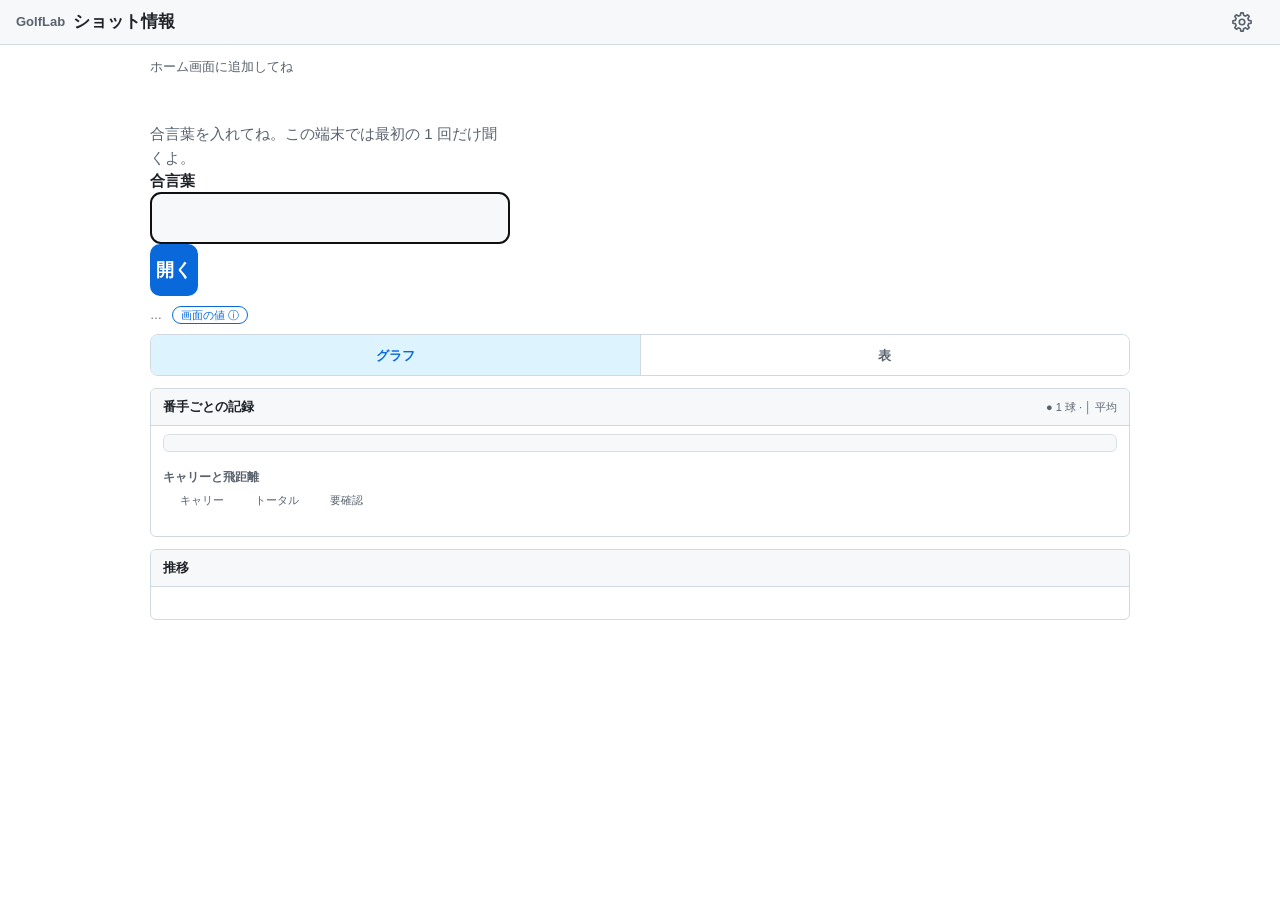
<file: index.html>
<!doctype html>
<html lang="ja">
<head>
<meta charset="utf-8">
<meta name="viewport" content="width=device-width, initial-scale=1">
<meta name="theme-color" media="(prefers-color-scheme: light)" content="#f6f8fa">
<meta name="theme-color" media="(prefers-color-scheme: dark)" content="#151b23">
<meta http-equiv="Content-Security-Policy"
      content="default-src 'self'; connect-src 'self'; script-src 'self'; style-src 'self' 'unsafe-inline'; img-src 'self' data:; object-src 'none'; base-uri 'none'; form-action 'none'; require-trusted-types-for 'script'">
<title>GolfLab</title>
<style>
  :root {
    --fg: #1f2328; --fg-muted: #59636e; --canvas: #ffffff; --canvas-subtle: #f6f8fa;
    --border: #d1d9e0; --border-muted: #d8dee4; --accent: #0969da; --accent-soft: #ddf4ff;
    --success: #1a7f37; --attention: #9a6700; --attention-em: #bf8700; --danger: #d1242f; --track: #e6eaef;
    --grid: #eaeef2; --total: #8c959f; --pga: #1a7f37; --lpga: #bf3989; --after: #8250df;
  }
  @media (prefers-color-scheme: dark) {
    :root {
      --fg: #f0f6fc; --fg-muted: #9198a1; --canvas: #0d1117; --canvas-subtle: #151b23;
      --border: #3d444d; --border-muted: #2a313c; --accent: #4493f8; --accent-soft: #0c2d6b;
      --success: #3fb950; --attention: #d29922; --attention-em: #9e6a03; --danger: #f85149; --track: #262c36;
      --grid: #21262d; --total: #6e7681; --pga: #3fb950; --lpga: #db61a2; --after: #ab7df8;
    }
  }
  * { box-sizing: border-box; }
  body { margin: 0; background: var(--canvas); color: var(--fg);
         font: 13px/1.5 -apple-system, BlinkMacSystemFont, "Segoe UI", "Noto Sans", "Meiryo", Helvetica, Arial, sans-serif; }
  .muted { color: var(--fg-muted); font-size: 12px; }
  .Label { display: inline-block; padding: 0 7px; font-size: 11px; font-weight: 500; line-height: 18px;
           border: 1px solid var(--border); border-radius: 2em; color: var(--fg-muted); white-space: nowrap; }
  main { padding: 12px 16px; max-width: 1012px; margin: 0 auto; }
  .note { margin: 0 0 12px; padding: 8px 12px; border: 1px solid var(--border); border-radius: 6px;
          background: var(--accent-soft); font-size: 12px; }
  .Box { background: var(--canvas); border: 1px solid var(--border); border-radius: 6px; overflow: hidden; margin-bottom: 12px; }
  .Box-header { background: var(--canvas-subtle); border-bottom: 1px solid var(--border); padding: 8px 12px;
                display: flex; align-items: baseline; gap: 8px; flex-wrap: wrap; }
  .Box-title { font-size: 13px; font-weight: 600; margin: 0; }
  .Box-header .muted { margin-left: auto; font-size: 11px; }
  .Box-link { font-size: 12px; color: var(--accent); text-decoration: none; white-space: nowrap; }
  .Box-link:hover { text-decoration: underline; }
  .Box-body { padding: 8px 12px 12px; }
  svg { display: block; width: 100%; height: auto; overflow: visible; }
  svg text { fill: var(--fg); font-size: 11px; }
  svg .axis text, svg text.dim { fill: var(--fg-muted); font-size: 10px; }
  svg .grid line { stroke: var(--grid); }
  svg .row-bg { fill: var(--canvas-subtle); }
  .legend { display: flex; gap: 14px; flex-wrap: wrap; font-size: 11px; color: var(--fg-muted); margin-top: 6px; }
  .legend i { display: inline-block; width: 9px; height: 9px; border-radius: 50%; margin-right: 4px; vertical-align: -1px; }
  .gaps { width: 100%; border-collapse: collapse; font-size: 12px; }
  .gaps td { padding: 5px 4px; border-top: 1px solid var(--border-muted); }
  .gaps tr:first-child td { border-top: none; }
  .gaps .bar { width: 45%; }
  .gaps .bar span { display: block; height: 8px; border-radius: 4px; background: var(--accent); }
  .gaps .wide span { background: var(--attention-em); }
  .gaps .tight span { background: var(--danger); }
  .gaps .val { text-align: right; white-space: nowrap; font-weight: 600; }
  .small-multiples { display: grid; gap: 16px; grid-template-columns: 1fr; }
  .small-multiples h3 { margin: 0 0 4px; font-size: 12px; color: var(--fg-muted); font-weight: 600; }
  table.specs { width: 100%; border-collapse: collapse; font-size: 12px; }
  table.specs th, table.specs td { text-align: left; padding: 5px 6px; border-top: 1px solid var(--border-muted); white-space: nowrap; }
  table.specs th { color: var(--fg-muted); font-weight: 600; border-top: none; }
  table.specs td.num, table.specs th.num { text-align: right; }
  table.specs td.two-line span { display: block; line-height: 1.35; }
  table.specs td.two-line .sub { color: var(--fg-muted); font-size: 11px; }
  table.specs th .kind { margin-left: 4px; padding: 0 4px; border: 1px solid var(--border); border-radius: 3px;
                         font-size: 10px; font-weight: 500; color: var(--fg-muted); }
  .scroll { overflow-x: auto; }
  table.specs td.check-cell { width: 1%; text-align: center; }
  table.specs td.check-cell input { margin: 0; accent-color: var(--accent); }
  table.specs tr.cand td { color: var(--fg-muted); background: var(--canvas-subtle); }
  .controls { display: grid; gap: 6px; padding: 8px 10px; border: 1px solid var(--border-muted); border-radius: 6px; background: var(--canvas-subtle); }
  .control-row { display: flex; flex-wrap: wrap; align-items: center; gap: 6px 12px; font-size: 12px; }
  .control-title { width: 44px; color: var(--fg-muted); font-weight: 600; }
  .check { display: inline-flex; align-items: center; gap: 4px; cursor: pointer; white-space: nowrap; }
  .check input { margin: 0; accent-color: var(--accent); }
  .seg { display: flex; flex-wrap: wrap; gap: 4px; margin-bottom: 8px; }
  .seg button { font: inherit; font-size: 12px; padding: 1px 12px; border: 1px solid var(--border); border-radius: 2em;
                background: var(--canvas); color: var(--fg); cursor: pointer; }
  .seg button[aria-pressed="true"] { background: var(--accent); border-color: var(--accent); color: #ffffff; }
  .swatch { display: inline-block; width: 14px; height: 3px; border-radius: 2px; margin-right: 6px; vertical-align: 3px; }
  #traj-note { margin: 0 0 6px; line-height: 1.6; }
  #traj-excluded { margin: 8px 0 0; font-size: 12px; line-height: 1.6; }
  .empty { padding: 16px 12px; color: var(--fg-muted); font-size: 12px; }
  .Box-header .sim-check { margin-left: 0; }
  .sim-row { display: flex; flex-wrap: wrap; align-items: center; gap: 4px 12px; margin: 0 0 8px; font-size: 12px; }
  details.sim-change { margin: 0 0 8px; border: 1px solid var(--border-muted); border-radius: 6px; background: var(--canvas-subtle); }
  details.sim-change > summary { cursor: pointer; padding: 6px 10px; font-size: 12px; font-weight: 600; color: var(--accent); }
  details.sim-change[open] > summary { border-bottom: 1px solid var(--border-muted); }
  .sim-panel { display: grid; gap: 8px; padding: 8px 10px 10px; }
  .sim-line { display: flex; flex-wrap: wrap; align-items: center; gap: 6px 14px; font-size: 12px; }
  .sim-line .seg-title, .seg .seg-title { align-self: center; min-width: 44px; font-size: 12px; font-weight: 600; color: var(--fg-muted); }
  .check input:disabled ~ span { color: var(--fg-muted); opacity: 0.7; }
  .check:has(input[type="radio"]:disabled) { cursor: not-allowed; }
  .check input.sim-x { width: 56px; font: inherit; font-size: 13px; padding: 1px 4px; text-align: right;
                       border: 1px solid var(--border); border-radius: 6px; background: var(--canvas); color: var(--fg); }
  .sim-why { margin: -4px 0 0; font-size: 11px; color: var(--fg-muted); }
  .sim-why:empty { display: none; }
  .sim-inputs { display: flex; flex-wrap: wrap; align-items: center; gap: 8px 18px; font-size: 12px; }
  [hidden] { display: none !important; }
  a.cells-link { color: var(--accent); border-color: var(--accent); text-decoration: none; }
  a.cells-link.warn { color: var(--attention); border-color: var(--attention-em); }
  .sim-field { display: inline-flex; align-items: center; gap: 6px; white-space: nowrap; }
  .sim-field input { font: inherit; font-size: 14px; width: 84px; padding: 2px 6px; text-align: right;
                     border: 1px solid var(--border); border-radius: 6px; background: var(--canvas); color: var(--fg); }
  .sim-field input.sim-text { width: 64px; text-align: left; }
  .sim-labels { display: flex; flex-wrap: wrap; gap: 6px 8px; font-size: 12px; }
  .sim-labels:empty { display: none; }
  .sim-tag { padding: 2px 8px; border: 1px solid var(--border); border-radius: 6px; background: var(--canvas); line-height: 1.5; }
  .sim-tag strong { font-weight: 600; }
  .sim-tag a { color: var(--accent); }
  .sim-mode-note { margin: 4px 0 0; font-size: 12px; }
  .sim-summary { margin: 10px 0 0; font-size: 12px; }
  .sim-stats { display: grid; grid-template-columns: repeat(auto-fill, minmax(210px, 1fr)); gap: 8px; margin: 8px 0 12px; }
  .sim-stat { padding: 6px 10px; border: 1px solid var(--border-muted); border-radius: 6px; background: var(--canvas-subtle); }
  .sim-stat .k { font-size: 11px; font-weight: 600; color: var(--fg-muted); }
  .sim-stat .v { font-size: 22px; font-weight: 600; line-height: 1.3; font-variant-numeric: tabular-nums; }
  .sim-stat .s { font-size: 11px; line-height: 1.45; color: var(--fg-muted); }
  .sim-stop { padding: 10px 12px; border: 1px solid var(--danger); border-radius: 6px; color: var(--danger); font-size: 13px; font-weight: 600; }
  .sim-fig h3 { margin: 10px 0 4px; font-size: 12px; color: var(--fg-muted); font-weight: 600; }
  details.sim-fold { margin: 10px 0 0; }
  details.sim-fold > summary { cursor: pointer; font-size: 12px; font-weight: 600; color: var(--fg-muted); }
  table.specs.sim-table { width: auto; min-width: 360px; margin-top: 8px; }
  table.specs td.sim-reason { white-space: normal; color: var(--fg-muted); font-size: 11px; border-top: none; padding-top: 0; }
  .sim-excluded { margin: 6px 0 0; padding-left: 18px; font-size: 12px; line-height: 1.6; }
  .sim-section { margin: 14px 0 4px; font-size: 13px; font-weight: 600; }
  .sim-notes { margin: 10px 0 0; padding-left: 18px; line-height: 1.6; }
  .sim-notes li:empty { display: none; }
  button.info { font: inherit; font-size: 11px; line-height: 16px; min-width: 18px; height: 18px; padding: 0 4px; cursor: pointer;
                border: 1px solid var(--accent); border-radius: 2em; background: transparent; color: var(--accent); white-space: nowrap; }
  button.info:hover, button.info[aria-expanded="true"] { background: var(--accent); color: #ffffff; }
  button.info.tag { padding: 0 8px; }
  button.info.tag.warn { border-color: var(--attention-em); color: var(--attention); }
  button.info.tag.warn:hover, button.info.tag.warn[aria-expanded="true"] { background: var(--attention-em); color: #ffffff; }
  .info-body { margin: 0 0 10px; padding: 8px 12px; border: 1px solid var(--border); border-left: 3px solid var(--accent); border-radius: 6px;
               background: var(--canvas-subtle); font-size: 12px; line-height: 1.6; color: var(--fg-muted); }
  .info-body p { margin: 0 0 6px; } .info-body p:last-child { margin-bottom: 0; }
  .info-body .legend { display: block; margin: 0; } .info-body .legend span { display: block; }
  .info-body .sim-notes { margin: 6px 0 0; }
  .key { display: inline-flex; align-items: center; gap: 4px; cursor: help; }
  .key-sep { color: var(--border); }
  i.ln, .legend i.ln { display: inline-block; width: 16px; height: 0; border-radius: 0; border-top: 3px solid; vertical-align: 3px; margin-right: 0; }
  i.ln.thin, .legend i.ln.thin { border-top-width: 1px; }
  i.ln.dash, .legend i.ln.dash { border-top-style: dashed; border-top-width: 2px; }
  .legend b { font-weight: 600; color: var(--fg); }
  .Box-header > .info { align-self: center; }
  #traj-excluded { margin-top: 8px; }
  #traj-excluded .info-body { margin-top: 6px; }
  #alarm:empty { display: none; }
  #alarm { margin: 12px 16px; padding: 8px 12px; border-radius: 6px; background: var(--danger); color: #ffffff; font-size: 13px; font-weight: 600; }
  #error:empty { display: none; }
  #error { margin: 12px 16px; padding: 8px 12px; border: 1px solid var(--danger); border-radius: 6px; font-size: 12px; }
</style>
<link rel="stylesheet" href="screen.css">
<meta name="golflab-v" content="1.1">
<link rel="manifest" href="manifest.webmanifest">
<link rel="stylesheet" href="mobile.css">
</head>
<body>
<header class="appbar">
  <span class="appbar-name">GolfLab</span>
  <strong class="appbar-title" id="tab-title">ショット情報</strong>
</header>
<div id="error"></div>
<div id="alarm" role="alert"></div>
<main>
<section class="tab-panel is-active" id="tab-shots" data-tab="shots" aria-label="ショット情報">
  <div class="tab-head">
    <span class="muted" id="counts">…</span>
    <button class="info tag" type="button" data-for="note-full" aria-expanded="false"
            title="数値はすべて X-SWING (室内シミュレーター) の画面の値。屋外で着地点を測った値ではない">画面の値 ⓘ</button>
    <button class="info tag warn" type="button" data-for="note-full" aria-expanded="false" id="flag-tag" hidden>◎ 要確認</button>
    <p class="info-body" id="note-full" hidden>数値はすべて <strong>X-SWING (室内シミュレーター) の画面の値</strong>。屋外で着地点を測った値ではないの。
      <span id="flag-note"></span> 表で外したますは画面の中だけ (集計の表は全部の球)。</p>
  </div>
  <nav class="subseg" aria-label="グラフと表の切り替え">
    <a href="#shots" data-sub="graph" aria-current="true">グラフ</a>
    <a href="#shots/table" data-sub="table" aria-current="false">表<span class="Label warn" id="cells-off" hidden></span></a>
  </nav>
<div class="sub-panel is-active" data-sub="graph">
  <section class="Box">
    <div class="Box-header"><h2 class="Box-title">番手ごとの記録</h2><span class="muted key" title="1 点 = 1 球 · 縦線 = 平均 · 左の列 = 平均値 · 番手を押すと球数">● 1 球 · │ 平均</span></div>
    <div class="Box-body small-multiples">
      <div class="controls" id="controls"></div>
      <div id="carry-wrap">
        <h3>キャリーと飛距離</h3>
        <div id="carry"></div>
        <div class="legend"><span class="key" title="キャリー (X-SWING の画面の値)"><i id="lg-carry"></i>キャリー</span><span class="key" title="飛距離 = トータル (室内の値・ラン込み)"><i id="lg-total"></i>トータル</span><span class="key" title="確認が要る球 (消さずに残す)"><i id="lg-flag"></i>要確認</span><span id="lg-tour" class="key"></span></div>
      </div>
      <div class="small-multiples" id="metrics"></div>
    </div>
  </section>
  <section class="Box">
    <div class="Box-header"><h2 class="Box-title">推移</h2></div>
    <div class="empty" id="trend"></div>
  </section>
</div>
<div class="sub-panel" data-sub="table">
  <section class="Box" id="table-box">
    <div class="Box-header">
      <h2 class="Box-title">ます</h2>
      <button class="info" type="button" data-for="cells-info" aria-expanded="false" title="説明 (押すと開く)">ⓘ</button>
      <button class="btn warn" type="button" id="off-cand" title="橙の縁のますを全部「使わない」にする">候補を全部外す</button>
      <button class="btn" type="button" id="on-all" title="外したますを全部「使う」に戻す">全部戻す</button>
      <span class="muted key" title="橙の縁 = 外れ値の候補 (印のある値・マウスで印の名前) · ✕ = 使わない (値は消さない)"><i class="cand-sw"></i>候補 · ✕ 使わない</span>
    </div>
    <div class="table-counts"><span class="muted" id="table-counts">…</span> <span class="Label warn" id="off-count" hidden></span></div>
    <div class="Box-body">
      <div class="info-body" id="cells-info" hidden>
        <p>ますを押すと「使う / 使わない」が入れ替わる。値は消さない (薄く残す)。</p>
        <p>使わないますは、ショット情報のグラフの平均・球数、シミュレーション、計算モデルの HS の答え合わせで使わない。ほかの項目のますは使う。</p>
        <p>橙の縁 = 外れ値の候補: HS の印 (hs_…) → HS · high_smash_review → ミート率 · low_spin_review → バックスピン。</p>
        <p>このブラウザだけに覚える (記録は変えない)。</p>
        <p>表で外したますは画面の中だけ (集計の表は全部の球)。</p>
      </div>
      <div class="scroll" id="table"></div>
    </div>
  </section>
</div>
</section>
<section class="tab-panel" id="tab-clubs" data-tab="clubs" aria-label="クラブ情報">
  <section class="Box">
    <div class="Box-header"><h2 class="Box-title">クラブの仕様</h2><button class="info" type="button" data-for="specs-info" aria-expanded="false" title="記・測・算の意味と出所 (押すと開く)">ⓘ</button></div>
    <div class="Box-body scroll"><div class="info-body" id="specs-info" hidden><p>出所: クラブの記録 (パパの実測と表の記載値) · 候補は調べた候補のクラブの仕様 (カタログの参考値)</p></div><div id="specs"></div></div>
  </section>
  <section class="Box">
    <div class="Box-header"><h2 class="Box-title">クラブのフロー</h2><button class="info" type="button" data-for="flows-info" aria-expanded="false" title="線の意味 (押すと開く)">ⓘ</button></div>
    <div class="Box-body"><div class="info-body" id="flows-info" hidden>番手の順に線でつなぐ · 点線 = 直線の当てはめ (目安)</div><div class="small-multiples" id="flows"></div></div>
  </section>
</section>
<section class="tab-panel" id="tab-sim" data-tab="sim" aria-label="シミュレーション">
  <section class="Box">
    <div class="Box-header"><h2 class="Box-title">ボールの軌跡とシミュレーション</h2><button class="info" type="button" data-for="traj-info" aria-expanded="false" title="計算の前提と注意 (押すと開く)">ⓘ</button><span class="muted key" title="横から見た絵 · 線 = 計算 (モデル値) · 印 = 測った値">─ 計算 · ◆ 測定</span><span class="muted sim-check key" id="sim-check"></span><a class="Label cells-link" id="cells-link" href="#shots/table" title="データの表 — 使う / 使わないをますで選ぶ">▦ 表</a><a class="Box-link" href="model.html" title="計算モデルの詳細">式 →</a></div>
    <div class="Box-body">
      <div class="info-body" id="traj-info" hidden>
        <p id="traj-note"></p>
        <div class="legend"><span>線 = 計算 (PGA 緑・LPGA ピンク・パパ青は 1 球 1 本・橙の点線は確認が要る球)</span><span>◆ ▲ ○ = 測ったキャリー (TrackMan の平均 / X-SWING の画面)</span><span>横棒 = 測った最高点</span><span>細いまっすぐな線 = 打ち出しの向き (横から見た打出角・軌跡がこの線より上 = 揚力が重力より強い間に上へ曲がった)</span><span>紫 = 変えた後 (計算・点線にしない・確認が要る球だけ今と同じ点線・打ち出しの向きの線も変えた後の打出角から)</span></div>
      <ul class="muted sim-notes" id="sim-notes" hidden>
        <li data-sim="weight">同じように振れたと仮定した計算 (長さ・握る位置・反発は同じ)・実施した変更ではない。</li>
        <li data-sim="weight">スピンは衝突の比で変える・打出角はそのまま (近似)。ヘッドの質量が変わると法線と接線の比が違うので、本当は打出角も少し動く。MacKenzie 2015 のドライバーの実験では、重いヘッドで動的ロフトとスピンが増えた (当たり方の変化は入れていない)。</li>
        <li data-sim="weight">人は計算どおりに反応しない (Haeufle 2012: シャフト +22 g で 12 人中 10 人は差が検出されなかった)。</li>
        <li data-sim="weight">ヘッドに付けた時のボールスピードとスピンの補正は、法線方向・接線方向の衝突の式による近似 (Penner 2001)。シャフト・グリップに付けた時は衝突への寄与を 0 とする簡略化。</li>
        <li data-sim="weight">MOI は部品モデルの推定 I_est (一様なシャフト・ヘッド自身の慣性は無視)。m·B² より大きいのはシャフトとグリップの項を足したため。</li>
        <li data-sim="swap">カタログの参考値から計算した見積もり・買った・替えた記録ではない。候補の仕様はカタログの参考値 (調べた候補のクラブの仕様) で、パパの実測とはずれることがある。全部の欄を手で書き換えられる。</li>
        <li data-sim="swap">土台との条件の近さは、パパの記録 (土台の番手) とロフト・長さがどれだけ近いかの目安で、当てはまりの保証ではない (カタログの値の確かさとは別)。</li>
        <li data-sim="swap">θ・e・p・δ は当てはめの値 (この式に当てはめた値)。本物のスピンロフト・反発係数・入射角ではなく、δ も動的ロフトそのものではない (静的ロフトからの補正角)。転がりのモデルのずれ・ヘッド質量の誤差・計測誤差を吸い込む。</li>
        <li data-sim="swap">候補にも土台の e をそのまま使っている (e の持ち越し)。クラブが変わっても同じかは確かめていない (Penner 2001 も e を衝突速度に依存させている)。逆算には記録の HS がそのまま入る。</li>
        <li data-sim="swap">計算モデルの詳細のツアーの答え合わせ (ツアー平均の 5W から 3W・Driver を予測) では打出角が低く出た。キャリーは独立に検証していない 2D 弾道による参考の差 (計算 − 計算)。</li>
        <li data-sim="swap">バランス点は SW の差から出した、土台のずれを持ち越した推定 (記載と実測の差が候補にも共通する計器のずれかは確かめていない)。</li>
        <li data-sim="swing">振りを変えた線は、当てはめた当たり方のまま、HS だけ変えた仮定の軌跡 (PGA 選手の球になるわけではない・速さで当たり方が変わることは入れていない)。</li>
        <li data-sim="align">「そろえる」は球ごとの HS をその番手のツアー平均 (TrackMan 2023 の外部の平均・パパの記録ではない) にする。HS の式の比を掛けない。使わないます (表で選ぶ) の値は計算に渡さない。</li>
        <li data-sim="hs">HS は 2 つの式で見積もった: HS' / HS = (R + L') / (R + L) × (X / X')^n (腕 + クラブの比較式 × クラブの MOI の補正 (経験)・R = 肩から手首・L = クラブの長さ・重さを足す時は長さが同じなので MOI の補正だけ)。X = グリップ端の MOI (中心) か、肩まわりの MOI (腕 + クラブ・腕の質量と慣性は Lampsa 1975 の仮定)。指数 n はグリップ端の MOI に当てはめた値で、肩まわりに使うのは転用。二重振り子から導いた理論式ではなく、2 つの式が本当の値を挟む保証もない。替える時は 3W もウェッジも、クラブの種類・長さの領域をまたぐ転用。</li>
        <li data-sim="hs" id="sim-arm"></li>
        <li data-sim="band">幅は選んだ HS の式 (グリップ端 / 肩まわりの MOI) と n (0.19〜0.28) の感度 (4U はシャフトの仮定 2 通りも) で、実際の誤差の範囲ではない。e の移植・摩擦・打点・打ち方・弾道モデルの誤差を含まない。</li>
        <li data-sim="align">そろえる時は HS を直接決めるので、HS の式の幅を流用しない (幅なし)。</li>
        <li data-sim="noband">幅が無いのは不確かさがゼロという意味ではない (x% は倍率 1 つ・そろえる時は HS を直接決めるので、HS の式の感度の幅が無いだけ)。</li>
        <li data-sim="changed">計算の一致 (自己点検・変えない時の差 0) は予測の確かさの検証ではない。キャリーの差は「計算 − 計算」だけで、画面のキャリーに差を足した値ではない。</li>
      </ul>
      </div>
      <div class="seg" id="traj-clubs"></div>
      <div class="sim-row">
        <label class="check" title="ツアーの線 (PGA・LPGA の平均) · 「変える」を開くと自動で外す · 閉じると戻す"><input type="checkbox" id="sim-tour" checked><span>ツアーの線</span></label>
      </div>
      <details class="sim-change" id="sim-change">
        <summary title="パパの球ごとに「今」と「変えた後」を重ねる">変える (クラブ・重さ・振り)</summary>
        <div class="sim-panel">
          <div class="sim-stop" id="sim-stop" hidden></div>
          <div class="sim-line" id="sim-change-row"><span class="seg-title">クラブ</span>
            <label class="check"><input type="radio" name="sim-change" value="none" checked><span>そのまま</span></label>
            <label class="check"><input type="radio" name="sim-change" value="weight"><span>重さを足す</span></label>
            <label class="check"><input type="radio" name="sim-change" value="swap"><span>替える</span></label>
          </div>
          <p class="sim-why" id="sim-why-change"></p>
          <div id="sim-weight" hidden>
            <div class="seg" id="sim-mode"></div>
            <div class="sim-inputs">
              <label class="sim-field">重さ <input id="sim-dm" type="number" step="0.5" min="-100" max="100" value="10" inputmode="decimal"> g
                <span class="muted">マイナス = 減らす (−100〜+100)</span></label>
              <label class="sim-field" id="sim-r-wrap">位置 <input id="sim-r" type="number" step="0.5" min="0" value="18" inputmode="decimal"> cm
                <span class="muted" id="sim-r-hint">グリップ端から重さの重心まで</span></label>
            </div>
          </div>
          <div id="sim-swap" hidden>
            <div class="seg" id="sim-cands"></div>
            <div class="sim-inputs" id="sim-spec">
              <label class="sim-field">ロフト <input id="sim-loft" type="number" step="0.5" min="5" max="64" inputmode="decimal"> °</label>
              <label class="sim-field">長さ <input id="sim-length" type="number" step="0.25" min="30" max="48" inputmode="decimal"> in</label>
              <label class="sim-field">総重量 <input id="sim-mass" type="number" step="1" min="250" max="500" inputmode="decimal"> g</label>
              <label class="sim-field">SW <input id="sim-sw" class="sim-text" type="text" maxlength="8" autocomplete="off" spellcheck="false"></label>
              <label class="sim-field">シャフト <input id="sim-shaft" type="number" step="0.5" min="30" max="130" inputmode="decimal"> g</label>
            </div>
            <div class="sim-labels" id="sim-labels"></div>
            <p class="sim-why" id="sim-why-swap"></p>
          </div>
          <div class="sim-line" id="sim-swing-row"><span class="seg-title">振り</span>
            <label class="check"><input type="radio" name="sim-swing" value="none" checked><span>そのまま</span></label>
            <label class="check"><input type="radio" name="sim-swing" value="pct"><input class="sim-x" id="sim-x" type="number" step="1" min="-20" max="30" value="10" inputmode="numeric"><span>% 速く (−20〜+30)</span></label>
            <label class="check"><input type="radio" name="sim-swing" value="pga"><span>PGA 平均にそろえる</span></label>
            <label class="check"><input type="radio" name="sim-swing" value="lpga"><span>LPGA 平均にそろえる</span></label>
          </div>
          <p class="sim-why" id="sim-why-swing"></p>
        </div>
      </details>
      <div id="traj"></div>
      <div class="legend">
        <span class="key" title="線 = 計算 (モデル値)・測った軌跡ではない"><b>計算</b></span>
        <span class="key" title="PGA 平均の打出条件から計算した線 (緑)"><i class="ln" style="border-color:var(--pga)"></i>PGA</span>
        <span class="key" title="LPGA 平均の打出条件から計算した線 (ピンク)"><i class="ln" style="border-color:var(--lpga)"></i>LPGA</span>
        <span class="key" title="パパの球から計算した線 (青・1 球 1 本)"><i class="ln" style="border-color:var(--accent)"></i>パパ</span>
        <span class="key" title="橙の点線 = 確認が要る球 (消さずに残す)"><i class="ln dash" style="border-color:var(--attention-em)"></i>要確認</span>
        <span class="key" id="lg-after" hidden title="紫 = 変えた後 (計算・点線にしない・確認が要る球だけ今と同じ点線・打ち出しの向きの線も変えた後の打出角から)"><span class="swatch" id="lg-after-sw"></span>変えた後</span>
        <span class="key-sep">|</span>
        <span class="key" title="◆ ▲ ○ = 測ったキャリー (TrackMan の平均 / X-SWING の画面)"><b>測定</b> ◆ ▲ ○ キャリー</span>
        <span class="key" title="横棒 = 測った最高点">─ 最高点</span>
        <span class="key-sep">|</span>
        <span class="key" title="細いまっすぐな線 = 打ち出しの向き (横から見た打出角・軌跡がこの線より上 = 揚力が重力より強い間に上へ曲がった)"><i class="ln thin" style="border-color:var(--fg-muted)"></i>打ち出し</span>
      </div>
      <div id="sim-out" aria-live="polite"></div>
      <details class="sim-fold" open><summary title="答え合わせの表 (入力 · 計算 / 測定)">表 (計算 / 測定)</summary><div class="scroll" id="traj-table"></div></details>
      <div class="muted" id="traj-excluded" hidden><button class="info tag warn" type="button" data-for="traj-excluded-list" aria-expanded="false" id="traj-excluded-tag"></button><div class="info-body" id="traj-excluded-list" hidden></div></div>
    </div>
  </section>
</section>
<section class="tab-panel" id="tab-help" data-tab="help" aria-label="使い方">
  <section class="Box">
    <div class="Box-header"><h2 class="Box-title">画面の読み方</h2></div>
    <div class="Box-body help">
      <p><a href="#shots">ショット</a>: パパの球の記録。<strong>グラフ</strong>は番手ごとの点 (1 点 = 1 球) と平均の縦線、<strong>表</strong>は 1 行 1 球の記録で、ますを押すと使う / 使わないが入れ替わる。番手の札を押すと、図に使った球数が出る。</p>
      <p><a href="#clubs">クラブ</a>: クラブの仕様の表と、番手の順に線でつないだフロー図。薄い行は使っていないクラブと調べた候補。</p>
      <p><a href="#sim">シミュレーション</a>: パパの球から計算した軌跡 (線) と測った値 (印) を重ねた図。「変える」でクラブ・重さ・振りを変えると、変えた後の線を紫で重ねる。</p>
      <figure class="help-fig">
        <svg viewBox="0 0 300 80" role="img" aria-label="例の図: 1 点が 1 球・縦線が平均">
          <line x1="40" y1="60" x2="290" y2="60" style="stroke:var(--grid)"/>
          <text x="4" y="44" class="dim">番手</text>
          <circle cx="120" cy="40" r="4" style="fill:var(--accent)"/><circle cx="150" cy="40" r="4" style="fill:var(--accent)"/><circle cx="185" cy="40" r="4" style="fill:var(--attention-em)"/>
          <line x1="152" y1="26" x2="152" y2="54" style="stroke:var(--fg)"/>
          <text x="138" y="20" class="dim">平均 ○○ yd</text>
          <text x="120" y="76" class="dim">○○ 球</text>
        </svg>
        <figcaption class="muted">例の図 (数は字「○○」で、パパの記録の数ではない)</figcaption>
      </figure>
    </div>
  </section>
  <section class="Box">
    <div class="Box-header"><h2 class="Box-title">印の意味</h2></div>
    <div class="Box-body help">
      <p><strong>◎ 要確認</strong>・橙の点と橙の点線: 確認が要る球 (消さずに残す)。</p>
      <p>表の<strong>橙の縁</strong>のます: 外れ値の候補 (印のある値)。<strong>✕</strong> のます: 使わない (値は消さない・このブラウザだけに覚える)。</p>
      <p>クラブの仕様の見出しの<strong>記</strong> = 表の記載値・<strong>測</strong> = パパの測定値・<strong>算</strong> = 計算した値。</p>
    </div>
  </section>
  <section class="Box">
    <div class="Box-header"><h2 class="Box-title">数字の種類と出所</h2></div>
    <div class="Box-body help">
      <p>パパの球の数字は X-SWING (室内シミュレーター) の画面の値で、屋外で着地点を測った値ではない。クラブの数字は、パパの実測・表の記載値・メーカーの仕様表の値 (候補) を見出しの印で分けている。</p>
      <p>線と「変えた後」の数字は計算 (モデル値)。PGA・LPGA は外部の平均 (TrackMan) で、パパの記録ではない。札と ⓘ のマウスの文と開く箱に、数字の種類と出所を書いている。</p>
    </div>
  </section>
  <section class="Box">
    <div class="Box-header"><h2 class="Box-title">iPhone のホーム画面に追加する</h2></div>
    <div class="Box-body help">
      <ol class="help-steps">
        <li>Safari でこの画面を開く。</li>
        <li>下の共有のボタン (四角から上向きの矢印) を押す。</li>
        <li>「ホーム画面に追加」を選び、右上の「追加」を押す。</li>
      </ol>
      <p class="muted">次からはホーム画面のアイコンから開く (全画面で出る)。</p>
    </div>
  </section>
</section>
</main>
<nav class="tabbar" id="tabbar" aria-label="画面のタブ" hidden>
  <a href="#shots" data-tab="shots" aria-current="page"><svg viewBox="0 0 24 24" aria-hidden="true"><path d="M4 4v16h16"/><circle class="fill" cx="9" cy="14" r="1.7"/><circle class="fill" cx="13" cy="9" r="1.7"/><circle class="fill" cx="17" cy="12" r="1.7"/></svg><span>ショット</span></a>
  <a href="#clubs" data-tab="clubs"><svg viewBox="0 0 24 24" aria-hidden="true"><path d="M16 3 10 17"/><path d="M10 17c-.5 1.4-1.8 2.4-3.4 2.7L5 20l.6-1.8c.5-1.3 1.9-2 3.3-1.6z"/><circle cx="18" cy="19" r="1.8"/></svg><span>クラブ</span></a>
  <a href="#sim" data-tab="sim"><svg viewBox="0 0 24 24" aria-hidden="true"><path d="M3 20h18"/><path d="M4 19C7 9 14 6 20 18"/><circle class="fill" cx="4" cy="19" r="1.5"/></svg><span>シミュレーション</span></a>
  <a href="#help" data-tab="help"><svg viewBox="0 0 24 24" aria-hidden="true"><circle cx="12" cy="12" r="9"/><path d="M9.5 9.5a2.5 2.5 0 1 1 3.4 2.3c-.6.3-.9.8-.9 1.4v.8"/><circle class="fill" cx="12" cy="17" r="1"/></svg><span>使い方</span></a>
</nav>
<script src="record_format.js"></script>
<script src="decide.js"></script>
<script src="store.js"></script>
<script src="settings.js"></script>
<script src="passphrase.js"></script>
<script src="gate.js"></script>
<script src="physics.js"></script>
<script src="cells.js"></script>
<script src="tabs.js"></script>
<script src="data.js"></script>
<script src="app.js"></script>
</body>
</html>
</file>
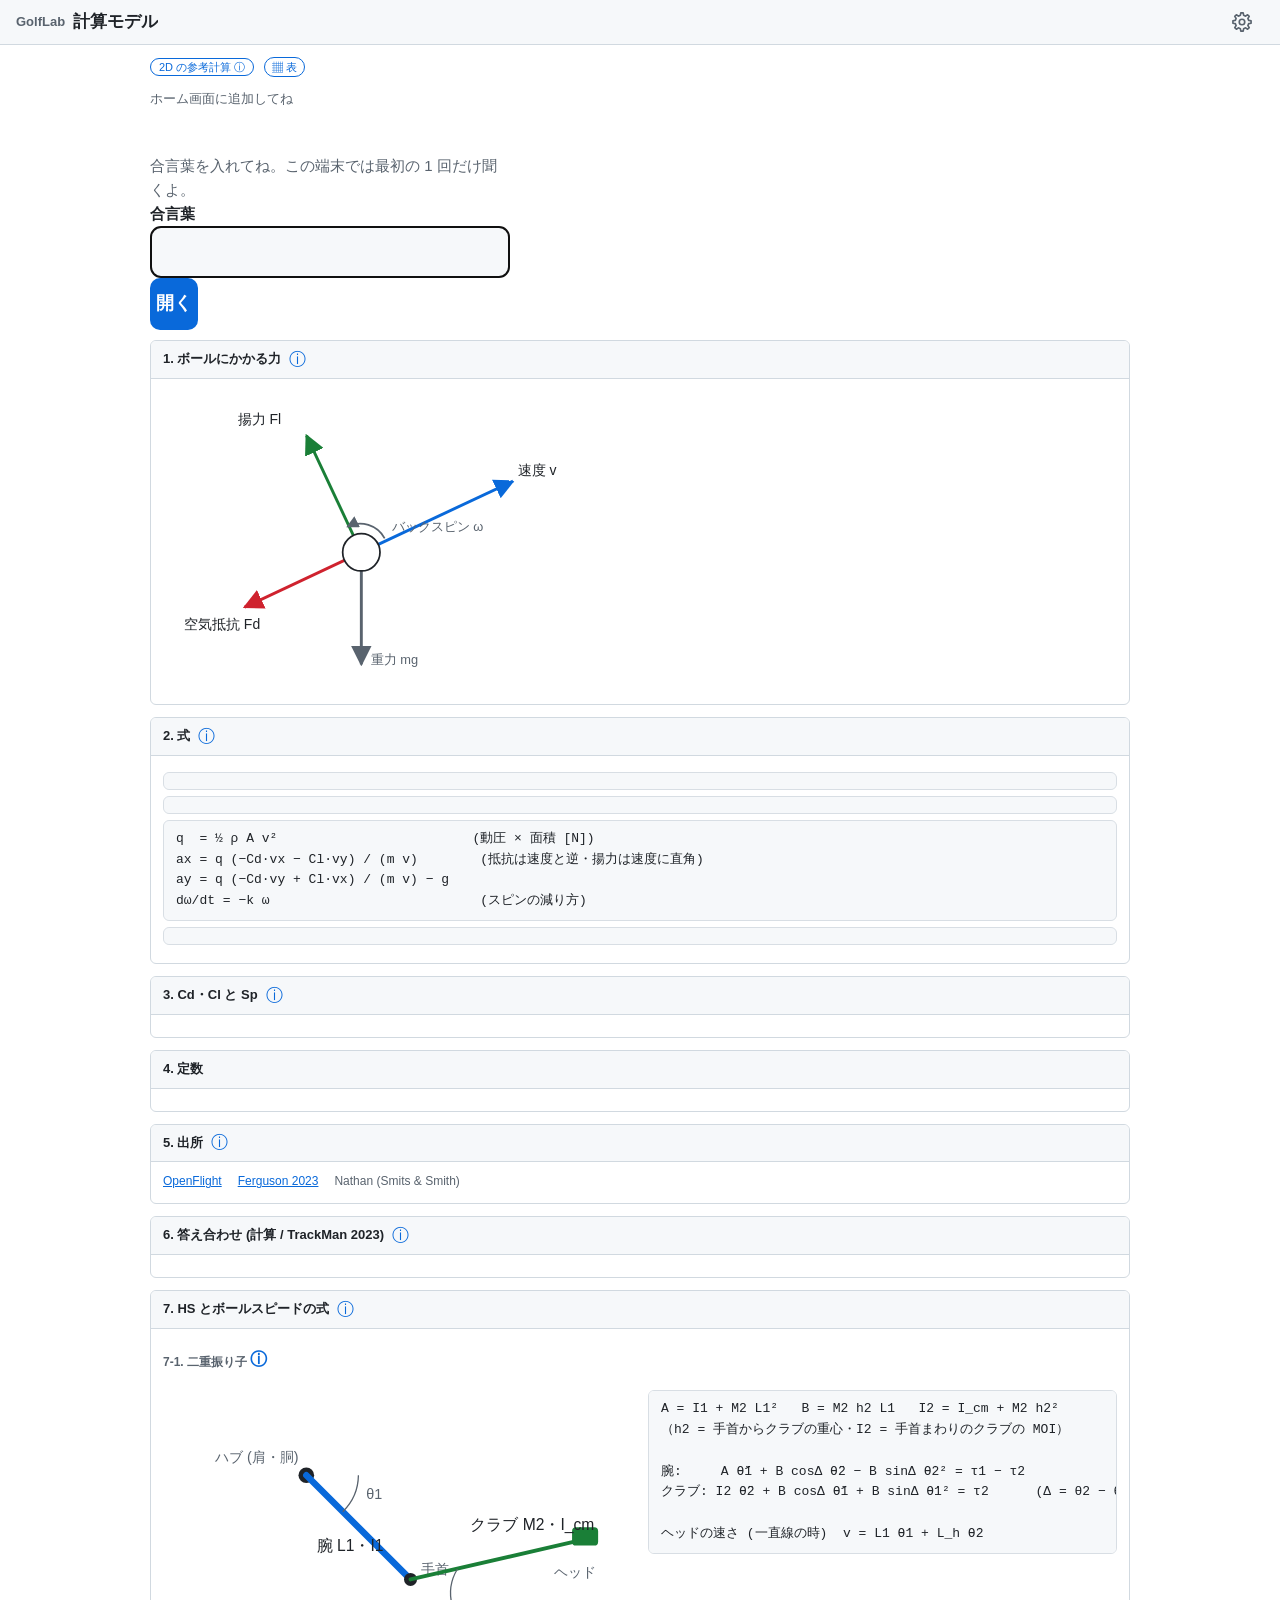
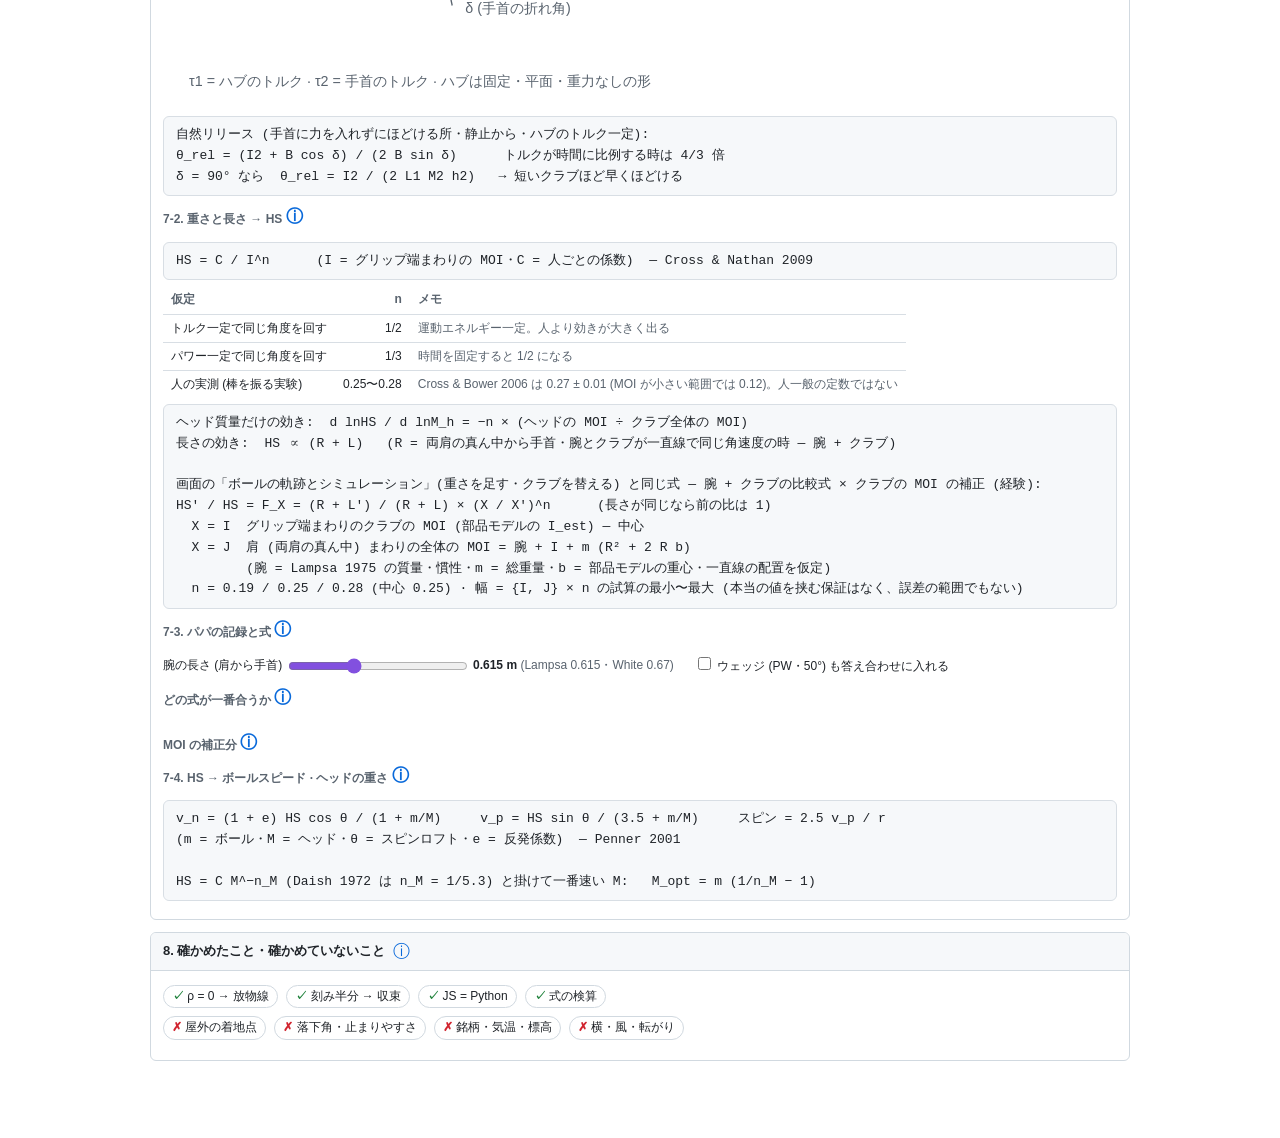
<file: model.html>
<!doctype html>
<html lang="ja">
<head>
<meta charset="utf-8">
<meta name="viewport" content="width=device-width, initial-scale=1">
<meta name="theme-color" media="(prefers-color-scheme: light)" content="#f6f8fa">
<meta name="theme-color" media="(prefers-color-scheme: dark)" content="#151b23">
<meta http-equiv="Content-Security-Policy"
      content="default-src 'self'; connect-src 'self'; script-src 'self'; style-src 'self' 'unsafe-inline'; img-src 'self' data:; object-src 'none'; base-uri 'none'; form-action 'none'; require-trusted-types-for 'script'">
<title>弾道の計算モデル</title>
<style>
  :root {
    --fg: #1f2328; --fg-muted: #59636e; --canvas: #ffffff; --canvas-subtle: #f6f8fa;
    --border: #d1d9e0; --border-muted: #d8dee4; --accent: #0969da; --accent-soft: #ddf4ff;
    --attention-em: #bf8700; --danger: #d1242f; --grid: #eaeef2; --pga: #1a7f37; --lpga: #bf3989;
    --drag: #cf222e; --lift: #1a7f37; --gravity: #59636e; --arm: #8250df; --grip: #bc4c00;
  }
  @media (prefers-color-scheme: dark) {
    :root {
      --fg: #f0f6fc; --fg-muted: #9198a1; --canvas: #0d1117; --canvas-subtle: #151b23;
      --border: #3d444d; --border-muted: #2a313c; --accent: #4493f8; --accent-soft: #0c2d6b;
      --attention-em: #9e6a03; --danger: #f85149; --grid: #21262d; --pga: #3fb950; --lpga: #db61a2;
      --drag: #f85149; --lift: #3fb950; --gravity: #9198a1; --arm: #ab7df8; --grip: #f0883e;
    }
  }
  * { box-sizing: border-box; }
  body { margin: 0; background: var(--canvas); color: var(--fg);
         font: 13px/1.6 -apple-system, BlinkMacSystemFont, "Segoe UI", "Noto Sans", "Meiryo", Helvetica, Arial, sans-serif; }
  main { padding: 12px 16px; max-width: 1012px; margin: 0 auto; }
  .note { margin: 0 0 12px; padding: 8px 12px; border: 1px solid var(--border); border-radius: 6px; background: var(--accent-soft); font-size: 12px; }
  .Box { background: var(--canvas); border: 1px solid var(--border); border-radius: 6px; overflow: hidden; margin-bottom: 12px; }
  .Box-header { background: var(--canvas-subtle); border-bottom: 1px solid var(--border); padding: 8px 12px; }
  .Box-title { font-size: 13px; font-weight: 600; margin: 0; }
  .Box-body { padding: 10px 12px 12px; }
  .muted { color: var(--fg-muted); font-size: 12px; }
  .eq { font-family: ui-monospace, SFMono-Regular, Consolas, "Liberation Mono", monospace; font-size: 13px;
        background: var(--canvas-subtle); border: 1px solid var(--border-muted); border-radius: 6px; padding: 8px 12px; margin: 6px 0; overflow-x: auto; white-space: pre; }
  .two { display: grid; grid-template-columns: minmax(0, 1fr) minmax(0, 1fr); gap: 16px; align-items: start; }
  @media (max-width: 720px) { .two { grid-template-columns: 1fr; } }
  svg { display: block; width: 100%; height: auto; overflow: visible; }
  svg text { fill: var(--fg); font-size: 12px; }
  svg .dim { fill: var(--fg-muted); font-size: 11px; }
  svg .grid line { stroke: var(--grid); }
  table.t { border-collapse: collapse; font-size: 12px; width: auto; }
  table.t th, table.t td { text-align: left; padding: 4px 8px; border-top: 1px solid var(--border-muted); white-space: nowrap; }
  table.t th { color: var(--fg-muted); font-weight: 600; border-top: none; }
  table.t td.num, table.t th.num { text-align: right; font-variant-numeric: tabular-nums; }
  table.t td.bad { color: var(--danger); font-weight: 600; }
  .scroll { overflow-x: auto; }
  .ctl { display: flex; flex-wrap: wrap; gap: 8px 20px; align-items: center; font-size: 12px; margin: 6px 0 8px; }
  .ctl input[type=range] { vertical-align: middle; width: 180px; accent-color: var(--arm); }
  .swatch { display: inline-block; width: 14px; height: 3px; border-radius: 2px; margin-right: 6px; vertical-align: 3px; }
  table.t .best { font-weight: 600; }
  ul { margin: 4px 0; padding-left: 20px; }
  li { margin: 2px 0; }
  a { color: var(--accent); }
  .Box-header { display: flex; align-items: center; gap: 8px; flex-wrap: wrap; }
  button.info { font: inherit; font-size: 11px; line-height: 16px; min-width: 18px; height: 18px; padding: 0 4px; cursor: pointer;
                border: 1px solid var(--accent); border-radius: 2em; background: transparent; color: var(--accent); white-space: nowrap; vertical-align: 1px; }
  button.info:hover, button.info[aria-expanded="true"] { background: var(--accent); color: #ffffff; }
  button.info.tag { padding: 0 8px; }
  .info-body { margin: 6px 0 10px; padding: 8px 12px; border: 1px solid var(--border); border-left: 3px solid var(--accent); border-radius: 6px;
               background: var(--canvas-subtle); font-size: 12px; line-height: 1.6; color: var(--fg-muted); }
  .info-body > *:first-child { margin-top: 0; } .info-body > *:last-child { margin-bottom: 0; }
  .info-body .muted, .info-body p { margin: 0 0 6px; }
  [hidden] { display: none !important; }
  .Label { display: inline-block; padding: 0 7px; font-size: 11px; font-weight: 500; line-height: 18px; border: 1px solid var(--border); border-radius: 2em; color: var(--fg-muted); white-space: nowrap; }
  .Label.warn, a.cells-link.warn { color: var(--attention-em); border-color: var(--attention-em); }
  a.cells-link { color: var(--accent); border-color: var(--accent); text-decoration: none; }
  .fig-one { max-width: 420px; }
  .refs { display: flex; flex-wrap: wrap; gap: 6px 16px; font-size: 12px; }
  .checks { display: flex; flex-wrap: wrap; gap: 6px 8px; margin: 4px 0 8px; padding: 0; list-style: none; }
  .checks li { margin: 0; padding: 1px 8px; border: 1px solid var(--border); border-radius: 2em; font-size: 12px; cursor: help; }
  .checks li.ok::before { content: "✓ "; color: var(--lift); font-weight: 600; }
  .checks li.ng::before { content: "✗ "; color: var(--danger); font-weight: 600; }
  #error:empty { display: none; }
  #error { margin: 12px 16px; padding: 8px 12px; border: 1px solid var(--danger); border-radius: 6px; font-size: 12px; }
</style>
<link rel="stylesheet" href="screen.css">
<meta name="golflab-v" content="1.1">
<link rel="manifest" href="manifest.webmanifest">
<link rel="stylesheet" href="mobile.css">
</head>
<body>
<header class="appbar">
  <span class="appbar-name">GolfLab</span>
  <strong class="appbar-title">計算モデル</strong>
</header>
<div class="tab-head">
  <button class="info tag" type="button" data-for="note-full" aria-expanded="false"
          title="打ち出しの条件を与えた時の 2D の参考の計算・パパにとっての最適値や理論上の上限ではない">2D の参考計算 ⓘ</button>
  <a class="Label cells-link" id="cells-link" href="index.html#shots/table" title="データの表 — 使う / 使わないをますで選ぶ">▦ 表</a>
  <p class="info-body" id="note-full" hidden>「ボールの軌跡とシミュレーション」の線を引いている計算 (弾道の計算と、同じ計算を移した画面の物理の計算) の中身。数字はこのページを開いた時に、記録と画面の物理の計算から出している (式や係数を直すと、このページも自動で合う)。これは<strong>打ち出しの条件を与えた時の 2D の参考の計算</strong>で、パパにとっての最適値や理論上の上限ではないよ。</p>
</div>
<div id="error"></div>
<main>

  <section class="Box">
    <div class="Box-header"><h2 class="Box-title">1. ボールにかかる力</h2><button class="info" type="button" data-for="i1" aria-expanded="false" title="説明 (押すと開く)">ⓘ</button></div>
    <div class="Box-body">
      <div class="info-body" id="i1" hidden>
      <ul>
          <li><strong>重力</strong>: 真下に mg。</li>
          <li><strong>空気抵抗 Fd</strong>: 進む向きと逆。速さの 2 乗に比例し、強さは係数 Cd で決まる。</li>
          <li><strong>揚力 Fl</strong>: 進む向きに直角。バックスピンの時は上向きで、球を持ち上げる (マグヌス効果)。強さは係数 Cl。</li>
          <li>Cd と Cl は<strong>スピンの強さ Sp</strong> (球の表面の回る速さ ÷ 進む速さ) で変わる。</li>
          <li>スピンは飛んでいる間に少しずつ減る。</li>
          <li>横から見た 2D の計算で、<strong>左右の曲がり (サイドスピン)・風・地面の跳ねと転がりは入れていない</strong>。</li>
        </ul>
      </div>
      <svg class="fig-one" viewBox="0 0 360 260" role="img" aria-label="ボールにかかる重力・空気抵抗・揚力の図">
        <defs>
          <marker id="ah-drag" viewBox="0 0 10 10" refX="9" refY="5" markerWidth="7" markerHeight="7" orient="auto-start-reverse"><path d="M0,0 L10,5 L0,10 Z" fill="var(--drag)"/></marker>
          <marker id="ah-lift" viewBox="0 0 10 10" refX="9" refY="5" markerWidth="7" markerHeight="7" orient="auto-start-reverse"><path d="M0,0 L10,5 L0,10 Z" fill="var(--lift)"/></marker>
          <marker id="ah-g" viewBox="0 0 10 10" refX="9" refY="5" markerWidth="7" markerHeight="7" orient="auto-start-reverse"><path d="M0,0 L10,5 L0,10 Z" fill="var(--gravity)"/></marker>
          <marker id="ah-v" viewBox="0 0 10 10" refX="9" refY="5" markerWidth="7" markerHeight="7" orient="auto-start-reverse"><path d="M0,0 L10,5 L0,10 Z" fill="var(--accent)"/></marker>
        </defs>
        <line x1="170" y1="140" x2="300" y2="79" stroke="var(--accent)" stroke-width="2.5" marker-end="url(#ah-v)"/>
        <text x="304" y="74">速度 v</text>
        <line x1="170" y1="140" x2="70" y2="187" stroke="var(--drag)" stroke-width="2.5" marker-end="url(#ah-drag)"/>
        <text x="18" y="206" fill="var(--drag)">空気抵抗 Fd</text>
        <line x1="170" y1="140" x2="123" y2="40" stroke="var(--lift)" stroke-width="2.5" marker-end="url(#ah-lift)"/>
        <text x="64" y="30" fill="var(--lift)">揚力 Fl</text>
        <line x1="170" y1="140" x2="170" y2="236" stroke="var(--gravity)" stroke-width="2.5" marker-end="url(#ah-g)"/>
        <text x="178" y="236" class="dim">重力 mg</text>
        <circle cx="170" cy="140" r="16" fill="var(--canvas)" stroke="var(--fg)" stroke-width="1.5"/>
        <path d="M190,128 A24,24 0 0 0 158,118" fill="none" stroke="var(--fg-muted)" stroke-width="1.5" marker-end="url(#ah-g)"/>
        <text x="196" y="122" class="dim">バックスピン ω</text>
      </svg>
    </div>
  </section>

  <section class="Box">
    <div class="Box-header"><h2 class="Box-title">2. 式</h2><button class="info" type="button" data-for="i2" aria-expanded="false" title="説明 (押すと開く)">ⓘ</button></div>
    <div class="Box-body">
      <div class="info-body" id="i2" hidden>
        <div class="muted">状態 = 位置 (x, y)・速度 (vx, vy)・スピン ω [rad/s]。v = √(vx² + vy²)、A = π r² (ボールの断面積)</div>
        <div class="muted">打ち出し: x = y = 0、vx = v₀ cos(打出角)、vy = v₀ sin(打出角)、ω = スピン [rpm] × 2π / 60。
        y が 0 より下になった刻みで、前の刻みとの間を直線でつないで着地点を出す (キャリー・飛んでいた時間・落下角)。最高点は刻みごとの y の最大。</div>
      </div>
      <div class="eq" id="eq-sp"></div>
      <div class="eq" id="eq-coef"></div>
      <div class="eq">q  = ½ ρ A v²                         (動圧 × 面積 [N])
ax = q (−Cd·vx − Cl·vy) / (m v)        (抵抗は速度と逆・揚力は速度に直角)
ay = q (−Cd·vy + Cl·vx) / (m v) − g
dω/dt = −k ω                           (スピンの減り方)</div>
      <div class="eq" id="eq-int"></div>
    </div>
  </section>

  <section class="Box">
    <div class="Box-header"><h2 class="Box-title" title="抵抗と揚力の係数 (Sp で変わる)">3. Cd・Cl と Sp</h2><button class="info" type="button" data-for="i3" aria-expanded="false" title="説明 (押すと開く)">ⓘ</button></div>
    <div class="Box-body">
      <div class="info-body" id="i3" hidden><div class="muted" id="coef-note"></div></div>
      <div id="coef-chart"></div>
    </div>
  </section>

  <section class="Box">
    <div class="Box-header"><h2 class="Box-title" title="弾道の係数">4. 定数</h2></div>
    <div class="Box-body scroll" id="consts"></div>
  </section>

  <section class="Box">
    <div class="Box-header"><h2 class="Box-title">5. 出所</h2><button class="info" type="button" data-for="i5" aria-expanded="false" title="説明 (押すと開く)">ⓘ</button></div>
    <div class="Box-body">
      <div class="refs"><a href="https://github.com/open-flight/openflight/blob/main/docs/how-it-works/ballistics.md">OpenFlight</a>
        <a href="https://uwspace.uwaterloo.ca/bitstreams/a9cd0c81-1120-4f22-8066-c78bd9420237/download">Ferguson 2023</a>
        <span class="muted" title="スピンの減り方の桁の比較先 (Smits & Smith を整理した Nathan の値)">Nathan (Smits &amp; Smith)</span></div>
      <div class="info-body" id="i5" hidden>
      <ul>
        <li>Cd と Cl の 6 つの係数・Sp の上限・積分の作り: OpenFlight の説明 (<a href="https://github.com/open-flight/openflight/blob/main/docs/how-it-works/ballistics.md">弾道の計算</a>)。
          <strong>元の研究 (Ferguson ほか 2022) を再掲した Ferguson の修士論文 (Waterloo 大学・2023) 第 3 章の式 3.15 と 6 係数の一致を確認</strong>
          (<a href="https://uwspace.uwaterloo.ca/bitstreams/a9cd0c81-1120-4f22-8066-c78bd9420237/download">修士論文</a>)。</li>
        <li>スピンの減り方 (1 秒に 4%・時定数 25 秒): 桁は Smits & Smith の結果を整理した Nathan の値 (時定数 23.8 秒) と合う。
          ただし<strong>元の研究は回転の抵抗 (C_M = 0.01 Sp) で減らしていて、一定の 4% ではない</strong> — この組み合わせは元のモデルそのままの再現ではない。OpenFlight の引用先はサッカーボールの論文で、ゴルフ球の根拠は確かめられていない。</li>
        <li>元の研究が係数を合わせた相手はキャリー・最高点・左右の位置で、<strong>落下角は合わせる対象に入っていない</strong>。</li>
      </ul>
      </div>
    </div>
  </section>

  <section class="Box">
    <div class="Box-header"><h2 class="Box-title" title="ツアー平均 (TrackMan 2023) の打出条件で計算して、TrackMan が測った値と比べる">6. 答え合わせ (計算 / TrackMan 2023)</h2><button class="info" type="button" data-for="i6" aria-expanded="false" title="説明 (押すと開く)">ⓘ</button></div>
    <div class="Box-body">
      <div class="info-body" id="i6" hidden><div class="muted" id="check-note"></div><div id="tour-info"></div></div>
      <div class="scroll" id="check"></div>
      <div id="tour-check"></div>
    </div>
  </section>

  <section class="Box" id="swing">
    <div class="Box-header"><h2 class="Box-title" title="ヘッドスピードとボールスピードの式 (クラブの長さ・重さ)">7. HS とボールスピードの式</h2><button class="info" type="button" data-for="i7" aria-expanded="false" title="説明 (押すと開く)">ⓘ</button><span class="Label warn" id="excl-count" hidden></span></div>
    <div class="Box-body">
      <p class="info-body" id="i7" hidden>Jorgensen 1970 などの原典は読めず、同じ式を本文で書いている Cross 2005・Sharp 2009 などで確かめた。
        <strong>どの式も「同じように振れたら」の計算で、クラブの仕様だけでは HS の高さは決まらない</strong> (人ごとの係数が要る)。</p>

      <h3 class="muted" title="腕とクラブの 2 本の振り子">7-1. 二重振り子 <button class="info" type="button" data-for="i71" aria-expanded="false" title="説明 (押すと開く)">ⓘ</button></h3>
      <div class="info-body" id="i71" hidden>Cross 2005 の式 5 (Lagrange から導いて確認)。原型は Williams 1967、Cochran &amp; Stobbs 1968・Jorgensen 1970 も同じ形。</div>
      <div class="two">
        <svg viewBox="0 0 360 250" role="img" aria-label="二重振り子の図: ハブ・腕・手首・クラブ">
          <circle cx="110" cy="70" r="6" fill="var(--fg)"/>
          <text x="40" y="60" class="dim">ハブ (肩・胴)</text>
          <line x1="110" y1="70" x2="190" y2="150" stroke="var(--accent)" stroke-width="5" stroke-linecap="round"/>
          <text x="118" y="128" fill="var(--accent)">腕 L1・I1</text>
          <circle cx="190" cy="150" r="5" fill="var(--fg)"/>
          <text x="198" y="146" class="dim">手首</text>
          <line x1="190" y1="150" x2="320" y2="120" stroke="var(--lift)" stroke-width="3" stroke-linecap="round"/>
          <rect x="314" y="110" width="20" height="14" rx="3" fill="var(--lift)"/>
          <text x="236" y="112" fill="var(--lift)">クラブ M2・I_cm</text>
          <text x="300" y="148" class="dim">ヘッド</text>
          <path d="M150,70 A40,40 0 0 1 138,98" fill="none" stroke="var(--fg-muted)"/>
          <text x="156" y="88" class="dim">θ1</text>
          <path d="M226,142 A36,36 0 0 0 222,170" fill="none" stroke="var(--fg-muted)"/>
          <text x="232" y="176" class="dim">δ (手首の折れ角)</text>
          <text x="20" y="232" class="dim">τ1 = ハブのトルク · τ2 = 手首のトルク · ハブは固定・平面・重力なしの形</text>
        </svg>
        <div>
          <div class="eq">A = I1 + M2 L1²   B = M2 h2 L1   I2 = I_cm + M2 h2²
（h2 = 手首からクラブの重心・I2 = 手首まわりのクラブの MOI）

腕:     A θ̈1 + B cosΔ θ̈2 − B sinΔ θ̇2² = τ1 − τ2
クラブ: I2 θ̈2 + B cosΔ θ̈1 + B sinΔ θ̇1² = τ2      (Δ = θ2 − θ1)

ヘッドの速さ (一直線の時)  v = L1 θ̇1 + L_h θ̇2</div>
        </div>
      </div>
      <div class="eq">自然リリース (手首に力を入れずにほどける所・静止から・ハブのトルク一定):
θ_rel = (I2 + B cos δ) / (2 B sin δ)      トルクが時間に比例する時は 4/3 倍
δ = 90° なら  θ_rel = I2 / (2 L1 M2 h2)   → 短いクラブほど早くほどける</div>

      <h3 class="muted" title="MOI の指数 n">7-2. 重さと長さ → HS <button class="info" type="button" data-for="i72" aria-expanded="false" title="説明 (押すと開く)">ⓘ</button></h3>
      <div class="info-body" id="i72" hidden>注意: 二重振り子では重さを変えるとほどけ方や腕とクラブのエネルギーの分け方も変わるので、n = 1/2 は上限ではない。
        グリップ端を中心に回すと置く式 (HS ∝ L・HS ∝ L^(1 − 2n)・式 M) は、肩を中心に腕ごと回る半径 (腕の分) を無視するので理論式として使わない (外した — 長さの扱いの話で、下の MOI の補正とは別)。
        F_X は二重振り子から導いた理論式ではない (角速度の比やリリースは解いていない)。指数 n ≈ 0.25〜0.26 はクラブのグリップ端まわりの MOI に当てはめた値で、肩まわりの J に使うのは転用。</div>
      <div class="eq">HS = C / I^n      (I = グリップ端まわりの MOI・C = 人ごとの係数)  — Cross & Nathan 2009</div>
      <div class="scroll"><table class="t">
        <tr><th>仮定</th><th class="num">n</th><th>メモ</th></tr>
        <tr><td>トルク一定で同じ角度を回す</td><td class="num">1/2</td><td class="muted">運動エネルギー一定。人より効きが大きく出る</td></tr>
        <tr><td>パワー一定で同じ角度を回す</td><td class="num">1/3</td><td class="muted">時間を固定すると 1/2 になる</td></tr>
        <tr><td>人の実測 (棒を振る実験)</td><td class="num">0.25〜0.28</td><td class="muted">Cross & Bower 2006 は 0.27 ± 0.01 (MOI が小さい範囲では 0.12)。人一般の定数ではない</td></tr>
      </table></div>
      <div class="eq">ヘッド質量だけの効き:  d lnHS / d lnM_h = −n × (ヘッドの MOI ÷ クラブ全体の MOI)
長さの効き:  HS ∝ (R + L)   (R = 両肩の真ん中から手首・腕とクラブが一直線で同じ角速度の時 — 腕 + クラブ)

画面の「ボールの軌跡とシミュレーション」(重さを足す・クラブを替える) と同じ式 — 腕 + クラブの比較式 × クラブの MOI の補正 (経験):
HS' / HS = F_X = (R + L') / (R + L) × (X / X')^n      (長さが同じなら前の比は 1)
  X = I  グリップ端まわりのクラブの MOI (部品モデルの I_est) — 中心
  X = J  肩 (両肩の真ん中) まわりの全体の MOI = 腕 + I + m (R² + 2 R b)
         (腕 = Lampsa 1975 の質量・慣性・m = 総重量・b = 部品モデルの重心・一直線の配置を仮定)
  n = 0.19 / 0.25 / 0.28 (中心 0.25) · 幅 = {I, J} × n の試算の最小〜最大 (本当の値を挟む保証はなく、誤差の範囲でもない)</div>

      <h3 class="muted" title="横 = クラブの長さ・縦 = HS">7-3. パパの記録と式 <button class="info" type="button" data-for="i73" aria-expanded="false" title="説明 (押すと開く)">ⓘ</button></h3>
      <div class="info-body" id="i73" hidden><div class="muted" id="swing-note"></div></div>
      <div class="ctl">
        <label>腕の長さ (肩から手首) <input type="range" id="arm-len" min="0.40" max="1.00" step="0.001" value="0.615"> <strong id="arm-len-v">0.615 m</strong> <span class="muted" id="arm-len-src">(Lampsa 0.615・White 0.67)</span></label>
        <label><input type="checkbox" id="eval-wedge"> ウェッジ (PW・50°) も答え合わせに入れる</label>
      </div>
      <div id="swing-chart"></div>
      <h3 class="muted" title="パパの記録との答え合わせ">どの式が一番合うか <button class="info" type="button" data-for="i73b" aria-expanded="false" title="説明 (押すと開く)">ⓘ</button></h3>
      <div class="info-body" id="i73b" hidden><div class="muted" id="swing-acc-note"></div><div class="muted" id="swing-next">次に測るもの: ① Driver・5W・4U・5I・7I・9I を別の日に 2 回 × 各 10 球 (番手の順番を入れ替え・全部の球と測定エラーと打ち方を記録) ② 6I・8I・PW・50° も同じ条件で・ウェッジはフルショットかコントロールかを分ける ③ 握る位置・手首からヘッドまで・質量・重心・MOI を確かめる ④ 動画で腕とクラブの角度の時間変化が取れたら、二重振り子を少ないパラメータで合わせて、別の日の記録で確かめる。X-SWING の HS の出し方 (映像からか・再現性) も確かめたい。</div></div>
      <div class="scroll" id="swing-acc"></div>
      <h3 class="muted" title="MOI の補正分 (グリップ端 / 肩まわり) — 腕 + クラブの線と、MOI の補正をかけた点のすき間">MOI の補正分 <button class="info" type="button" data-for="i73c" aria-expanded="false" title="説明 (押すと開く)">ⓘ</button></h3>
      <div class="info-body" id="i73c" hidden><div class="muted" id="swing-mass-note"></div></div>
      <div id="swing-mass"></div>

      <h3 class="muted">7-4. HS → ボールスピード · ヘッドの重さ <button class="info" type="button" data-for="i74" aria-expanded="false" title="説明 (押すと開く)">ⓘ</button></h3>
      <div class="info-body" id="i74" hidden><div class="muted" id="mopt-note"></div></div>
      <div class="eq">v_n = (1 + e) HS cos θ / (1 + m/M)     v_p = HS sin θ / (3.5 + m/M)     スピン = 2.5 v_p / r
(m = ボール・M = ヘッド・θ = スピンロフト・e = 反発係数)  — Penner 2001

HS = C M^−n_M (Daish 1972 は n_M = 1/5.3) と掛けて一番速い M:   M_opt = m (1/n_M − 1)</div>
      <div class="scroll" id="mopt"></div>
    </div>
  </section>

  <section class="Box">
    <div class="Box-header"><h2 class="Box-title">8. 確かめたこと・確かめていないこと</h2><button class="info" type="button" data-for="i8" aria-expanded="false" title="説明 (押すと開く)">ⓘ</button></div>
    <div class="Box-body">
      <div class="info-body" id="i8" hidden><strong>確かめたこと (計算の作りの検査)</strong><ul><li>空気が無ければ (ρ = 0) きれいな放物線になり、解析解と一致 (テスト)</li><li>刻みを半分にしてもキャリーがほぼ変わらない (収束・テスト)</li><li>画面の JavaScript の計算と Python の計算が相対 1e-9 で一致 (テスト・画面を開くたびの自己点検)</li><li>式・単位・力の向きを読んで検算</li></ul><strong>確かめていないこと</strong><ul><li>屋外で着地点を測った値との一致 (X-SWING の画面の値も、屋外の独立した測定ではない)</li><li>落下角 (上の答え合わせでは計算がいつも浅い)・止まりやすさ</li><li>ボールの銘柄・気温・標高の違い (空気密度は海面・15℃の 1.225 kg/m³ で固定)</li><li>サイドスピン・風・地面の跳ねと転がり (トータルは計算しない)</li></ul></div>
      <ul class="checks"><li class="ok" title="空気が無ければ (ρ = 0) きれいな放物線になり、解析解と一致 (テスト)">ρ = 0 → 放物線</li><li class="ok" title="刻みを半分にしてもキャリーがほぼ変わらない (収束・テスト)">刻み半分 → 収束</li><li class="ok" title="画面の JavaScript の計算と Python の計算が相対 1e-9 で一致 (テスト・画面を開くたびの自己点検)">JS = Python</li><li class="ok" title="式・単位・力の向きを読んで検算">式の検算</li></ul>
      <ul class="checks"><li class="ng" title="屋外で着地点を測った値との一致 (X-SWING の画面の値も、屋外の独立した測定ではない)">屋外の着地点</li><li class="ng" title="落下角 (上の答え合わせでは計算がいつも浅い)・止まりやすさ">落下角・止まりやすさ</li><li class="ng" title="ボールの銘柄・気温・標高の違い (空気密度は海面・15℃の 1.225 kg/m³ で固定)">銘柄・気温・標高</li><li class="ng" title="サイドスピン・風・地面の跳ねと転がり (トータルは計算しない)">横・風・転がり</li></ul>
    </div>
  </section>
</main>
<nav class="tabbar" id="tabbar" aria-label="画面のタブ" hidden>
  <a href="index.html#shots" data-tab="shots"><svg viewBox="0 0 24 24" aria-hidden="true"><path d="M4 4v16h16"/><circle class="fill" cx="9" cy="14" r="1.7"/><circle class="fill" cx="13" cy="9" r="1.7"/><circle class="fill" cx="17" cy="12" r="1.7"/></svg><span>ショット</span></a>
  <a href="index.html#clubs" data-tab="clubs"><svg viewBox="0 0 24 24" aria-hidden="true"><path d="M16 3 10 17"/><path d="M10 17c-.5 1.4-1.8 2.4-3.4 2.7L5 20l.6-1.8c.5-1.3 1.9-2 3.3-1.6z"/><circle cx="18" cy="19" r="1.8"/></svg><span>クラブ</span></a>
  <a href="index.html#sim" data-tab="sim" aria-current="page"><svg viewBox="0 0 24 24" aria-hidden="true"><path d="M3 20h18"/><path d="M4 19C7 9 14 6 20 18"/><circle class="fill" cx="4" cy="19" r="1.5"/></svg><span>シミュレーション</span></a>
  <a href="index.html#help" data-tab="help"><svg viewBox="0 0 24 24" aria-hidden="true"><circle cx="12" cy="12" r="9"/><path d="M9.5 9.5a2.5 2.5 0 1 1 3.4 2.3c-.6.3-.9.8-.9 1.4v.8"/><circle class="fill" cx="12" cy="17" r="1"/></svg><span>使い方</span></a>
</nav>
<script src="record_format.js"></script>
<script src="decide.js"></script>
<script src="store.js"></script>
<script src="settings.js"></script>
<script src="passphrase.js"></script>
<script src="gate.js"></script>
<script src="physics.js"></script>
<script src="cells.js"></script>
<script src="model.js"></script>
</body>
</html>
</file>
<file: screen.css>
header.appbar { position: sticky; top: 0; z-index: 3; display: flex; align-items: center; gap: 8px;
                min-height: 44px; padding: 0 16px; background: var(--canvas-subtle); border-bottom: 1px solid var(--border); }
header.appbar .appbar-name { font-size: 13px; font-weight: 600; color: var(--fg-muted); white-space: nowrap; }
header.appbar .appbar-title { font-size: 17px; font-weight: 600; color: var(--fg); white-space: nowrap;
                              overflow: hidden; text-overflow: ellipsis; }

.tab-head { display: flex; align-items: center; gap: 8px 10px; flex-wrap: wrap; margin: 0 0 10px; }
.tab-head .info-body { flex-basis: 100%; margin: 0; }
body > div.tab-head { max-width: 1012px; margin: 0 auto; padding: 12px 16px 0; }

section.tab-panel:not(.is-active), div.sub-panel:not(.is-active) {
  visibility: hidden; height: 0; overflow: hidden; margin: 0; padding: 0; border: 0;
}
main { padding-bottom: calc(49px + 16px); }

nav.subseg { display: flex; gap: 0; margin: 0 0 12px; border: 1px solid var(--border); border-radius: 8px; overflow: hidden; }
nav.subseg a { flex: 1 1 0; display: flex; align-items: center; justify-content: center; gap: 6px; min-height: 40px;
               font-size: 13px; font-weight: 600; color: var(--fg-muted); text-decoration: none; background: var(--canvas); }
nav.subseg a + a { border-left: 1px solid var(--border); }
nav.subseg a[aria-current="true"] { color: var(--accent); background: var(--accent-soft); }
nav.subseg .Label { font-weight: 500; }

nav.tabbar { position: fixed; left: 0; right: 0; bottom: 0; z-index: 3; display: flex; height: 49px;
             background: var(--canvas-subtle); border-top: 1px solid var(--border); }
nav.tabbar a { flex: 1 1 0; min-width: 44px; height: 49px; display: flex; flex-direction: column; align-items: center;
               justify-content: center; gap: 2px; color: var(--fg-muted); text-decoration: none; font-size: 10px; line-height: 1.2; }
nav.tabbar a svg { width: 24px; height: 24px; fill: none; stroke: currentColor; stroke-width: 1.8;
                   stroke-linecap: round; stroke-linejoin: round; }
nav.tabbar a svg .fill { fill: currentColor; stroke: none; }
nav.tabbar a[aria-current="page"] { color: var(--accent); }

button.info:not(.tag):not(.club-tag) { position: relative; min-width: 0; height: auto; padding: 0; border: 0; background: transparent;
                                       font-size: 17px; line-height: 1; color: var(--accent); }
button.info:not(.tag):not(.club-tag)::after { content: ""; position: absolute; left: 50%; top: 50%; width: 44px; height: 44px;
                                              transform: translate(-50%, -50%); }
button.info:not(.tag):not(.club-tag):hover,
button.info:not(.tag):not(.club-tag)[aria-expanded="true"] { background: transparent; color: var(--accent); opacity: 0.75; }

label.show-chip { position: relative; display: inline-flex; align-items: center; gap: 4px; height: 28px; padding: 0 8px;
                  border: 1px solid var(--border); border-radius: 2em; background: var(--canvas); cursor: pointer; white-space: nowrap; }
label.show-chip::after { content: ""; position: absolute; left: 0; right: 0; top: 50%; height: 44px; transform: translateY(-50%); }
label.show-chip input { position: absolute; width: 1px; height: 1px; margin: 0; opacity: 0; pointer-events: none; }
label.show-chip:has(input:not(:checked)) { opacity: 0.5; }
label.show-chip:has(input:focus-visible) { outline: 2px solid var(--accent); outline-offset: 2px; }
span.show-dot { display: inline-block; width: 8px; height: 8px; border-radius: 50%; }
#controls .control-row { gap: 6px; }
#controls .control-title { width: auto; min-width: 0; }

button.info.club-tag { display: block; width: 100%; height: 24px; padding: 0 4px; border: 0; border-radius: 0; background: transparent;
                       color: var(--fg); font-size: 10px; line-height: 24px; text-align: left; white-space: nowrap; cursor: pointer; }
button.info.club-tag:hover, button.info.club-tag[aria-expanded="true"] { background: var(--accent-soft); color: var(--fg); }
div.dot-plot-head, div.dot-plot-row { font-size: 10px; line-height: 1.2; }
div.dot-plot-key { margin: 0 0 2px; font-size: 10px; line-height: 1.4; }
span.dot-plot-mean { font-family: ui-monospace, SFMono-Regular, Menlo, Consolas, monospace; font-size: 10px;
                     font-variant-numeric: tabular-nums; text-align: right; }
span.dot-plot-unit { font-size: 10px; }
div.club-n { margin: 4px 0 0; padding: 4px 8px; border: 1px solid var(--border-muted); border-radius: 6px;
             background: var(--canvas-subtle); font-size: 12px; color: var(--fg-muted); }

#table-box .Box-header { align-items: center; }
#table-box .key { margin-left: auto; gap: 6px; }
#table-box .key .cand-sw { display: inline-block; width: 14px; height: 12px; border: 2px solid var(--attention-em); border-radius: 3px; }
#table-box .table-counts { display: flex; align-items: center; gap: 8px; padding: 6px 12px 0; }
#table-box .btn { font: inherit; font-size: 12px; padding: 1px 12px; border: 1px solid var(--border); border-radius: 2em;
                  background: var(--canvas); color: var(--fg); cursor: pointer; white-space: nowrap; }
#table-box .btn:hover { border-color: var(--accent); color: var(--accent); }
#table-box .btn.warn { border-color: var(--attention-em); color: var(--attention); }
#table-box .btn.warn:hover { background: var(--attention-em); color: #ffffff; }
.Label.warn { border-color: var(--attention-em); color: var(--attention); }
table.cells { width: 100%; border-collapse: collapse; font-size: 12px; font-variant-numeric: tabular-nums; }
table.cells th, table.cells td { padding: 0; border-top: 1px solid var(--border-muted); white-space: nowrap; }
table.cells th { color: var(--fg-muted); font-weight: 600; text-align: right; padding: 5px 8px; border-top: none; }
table.cells th.l, table.cells td.l { text-align: left; padding: 5px 8px; }
table.cells th .u { display: block; font-weight: 400; font-size: 10px; }
table.cells tr.club-first td { border-top: 1px solid var(--border); }
table.cells td.l.club { font-weight: 600; }
table.cells td.l.sub { color: var(--fg-muted); }
table.cells td.l.id { padding: 2px; }
table.cells td.l.id button { font: inherit; font-weight: 600; min-height: 40px; padding: 3px 6px; cursor: pointer; text-align: left;
  background: transparent; color: var(--accent); border: 1px dashed var(--border); border-radius: 4px; }
table.cells td.l.id button:hover { background: var(--accent-soft); }
table.cells td.l.id button.off { color: var(--danger); border-style: solid; border-color: var(--danger); }
table.cells td.l.id button.off::before { content: "✕ "; }
table.cells tr.row-off td { background: var(--canvas-subtle); }
table.cells td.v { text-align: right; padding: 2px; }
table.cells td.v button { font: inherit; width: 100%; min-width: 58px; min-height: 40px; padding: 3px 6px; text-align: right; cursor: pointer;
                          border: 2px solid transparent; border-radius: 4px; background: transparent; color: var(--fg); }
table.cells td.v button:hover { background: var(--accent-soft); }
table.cells td.v button.cand { border-color: var(--attention-em); }
table.cells td.v button.off { color: var(--fg-muted); background: var(--canvas-subtle); text-decoration: line-through; }
table.cells td.v button.off::before { content: "✕ "; text-decoration: none; display: inline-block; color: var(--danger); opacity: 0.9; }

.help p { margin: 0 0 8px; line-height: 1.7; }
.help p:last-child { margin-bottom: 0; }
.help a { color: var(--accent); font-weight: 600; text-decoration: none; }
.help .help-fig { margin: 8px 0 0; }
.help .help-fig svg { max-width: 360px; }
.help .help-steps { margin: 0 0 8px; padding-left: 20px; line-height: 1.8; }
</file>
<file: mobile.css>
html { -webkit-text-size-adjust: 100%; text-size-adjust: 100%; }
input, select, textarea { font-size: 16px !important; }

#golflab-hint { margin: 0 0 8px; font-size: 13px; color: var(--fg-muted); line-height: 1.6;
                white-space: nowrap; overflow: hidden; text-overflow: ellipsis; }
#golflab-gate { width: 100%; max-width: 360px; display: grid; gap: 12px; margin: 0 0 10px; }
#golflab-gate:not(:has(#golflab-ask:not([hidden]), #golflab-msg:not(:empty))) { display: none; }
#golflab-gate p { margin: 0; font-size: 15px; color: var(--fg-muted); line-height: 1.6; }
#golflab-gate label { font-size: 15px; font-weight: 600; }
#golflab-pass { font: inherit; min-height: 52px; padding: 10px 14px; border: 1px solid var(--border);
                border-radius: 10px; background: var(--canvas-subtle); color: var(--fg); width: 100%; }
#golflab-open { font: inherit; font-size: 18px; font-weight: 700; min-height: 52px; border: 0; border-radius: 10px;
                background: var(--accent); color: var(--canvas); cursor: pointer; }
#golflab-open:disabled, #golflab-pass:disabled, #golflab-erase:disabled { opacity: 0.6; }
#golflab-msg { margin: 0; min-height: 1.6em; font-size: 15px; color: var(--fg-muted); }
#golflab-msg.golflab-error { color: var(--danger); }
#golflab-erase { font: inherit; font-size: 15px; min-height: 44px; padding: 0 16px; border: 1px solid var(--border);
                 border-radius: 10px; background: var(--canvas-subtle); color: var(--danger); cursor: pointer; }

#golflab-settings-open { margin-left: auto; flex: none; display: inline-flex; align-items: center; justify-content: center;
                         width: 44px; height: 44px; padding: 0; border: 0; background: transparent; color: var(--fg-muted);
                         cursor: pointer; }
#golflab-settings-open[aria-expanded="true"] { color: var(--accent); }
#golflab-settings-open svg { width: 22px; height: 22px; display: block; overflow: visible; }
#golflab-settings-open svg * { fill: none; stroke: currentColor; stroke-width: 1.8; stroke-linejoin: round; }
#golflab-settings { position: fixed; inset: 0; z-index: 60; }
.golflab-settings-backdrop { position: absolute; inset: 0; background: rgba(0, 0, 0, 0.45); }
.golflab-settings-panel { position: absolute; left: 0; right: 0; bottom: 0; margin: 0 auto; max-width: 560px; max-height: 85vh;
                          overflow-y: auto; -webkit-overflow-scrolling: touch; box-sizing: border-box;
                          padding: 4px max(16px, env(safe-area-inset-right)) max(16px, env(safe-area-inset-bottom))
                                   max(16px, env(safe-area-inset-left));
                          background: var(--canvas); color: var(--fg); border: 1px solid var(--border); border-bottom: 0;
                          border-radius: 14px 14px 0 0; }
.golflab-settings-head { display: flex; align-items: center; gap: 8px; min-height: 48px; border-bottom: 1px solid var(--border); }
.golflab-settings-head h2 { margin: 0; font-size: 17px; font-weight: 700; }
#golflab-settings-close { margin-left: auto; min-height: 44px; min-width: 44px; padding: 0 12px; font: inherit; font-size: 15px;
                          border: 0; background: transparent; color: var(--accent); cursor: pointer; }
.golflab-settings-part { padding: 12px 0; border-bottom: 1px solid var(--border); }
.golflab-settings-part:last-child { border-bottom: 0; }
.golflab-settings-part h3 { margin: 0 0 6px; font-size: 15px; font-weight: 600; }
.golflab-settings-part p { margin: 0 0 10px; font-size: 14px; color: var(--fg-muted); line-height: 1.6; }

html.golflab-cover body { visibility: hidden; }
html.golflab-cover #golflab-hint, html.golflab-cover #golflab-gate, html.golflab-cover header.appbar,
html.golflab-cover #golflab-settings { visibility: visible; }

@media (max-width: 640px) {
  body { font-size: 14px; overflow-x: hidden; }
  .muted { font-size: 13px; }
  header.appbar { padding-top: env(safe-area-inset-top);
                  padding-right: max(12px, env(safe-area-inset-right)); padding-left: max(12px, env(safe-area-inset-left)); }
  main { padding-top: 8px; padding-right: max(8px, env(safe-area-inset-right)); padding-left: max(8px, env(safe-area-inset-left)); }
  nav.tabbar { padding-right: env(safe-area-inset-right); padding-bottom: env(safe-area-inset-bottom);
               padding-left: env(safe-area-inset-left); }
  .Box { border-radius: 8px; margin-bottom: 10px; }
  .Box-header { padding: 8px 10px; }
  .Box-title { font-size: 16px; }
  .Box-header .muted { margin-left: 0; font-size: 12px; }
  .Box-body { padding: 8px 8px 10px; }
  .small-multiples h3 { font-size: 14px; }
  svg text { font-size: 12px; }
  svg .axis text, svg text.dim { font-size: 11px; }
  .legend { font-size: 12px; gap: 6px 12px; }
  .info-body { font-size: 13px; }

  button.info.tag, a.Label, .Label.cells-link, .Box-link {
    height: auto; display: inline-flex; align-items: center; justify-content: center;
    padding: 0 12px; font-size: 14px; line-height: 1.2; }
  .Label { font-size: 13px; line-height: 24px; }
  .seg { gap: 6px; }
  .seg button { padding: 0 14px; font-size: 15px; }
  .check { min-height: 44px; font-size: 14px; }
  .check input[type="checkbox"], .check input[type="radio"] { width: 22px; height: 22px; }
  details > summary { display: flex; align-items: center; font-size: 14px !important; }
  .control-row { gap: 0 14px; font-size: 14px; }
  .control-title { width: auto; min-width: 44px; }
  .btn { padding: 0 14px !important; font-size: 14px !important; }

  .check input.sim-x { width: 68px; }
  .sim-field input { width: 92px; }
  .sim-field input.sim-text { width: 72px; }
  .sim-field { white-space: normal; flex-wrap: wrap; min-height: 44px; }
  .sim-inputs { gap: 6px 14px; }

  .sim-stats { grid-template-columns: repeat(2, minmax(0, 1fr)); gap: 6px; }
  .sim-stat .v { font-size: 20px; }
  .sim-stat .s { font-size: 12px; }

  .scroll, #traj-table, #specs, #table, table.t, .eq { overflow-x: auto; -webkit-overflow-scrolling: touch; max-width: 100%; }
  table.t { display: block; }
  table.specs, table.cells { font-size: 13px; }
  table.specs.sim-table { min-width: 0; }
  table.cells td.v button { min-height: 40px; min-width: 56px; font-size: 14px; }

  .refs a, .sim-tag a { display: inline-flex; align-items: center; }
  .refs a, .sim-tag a { min-height: 44px; }
  .refs a { padding: 0 6px; }

  .two { grid-template-columns: minmax(0, 1fr) !important; }
  .two > * { min-width: 0; }
  .ctl input[type=range] { width: 100%; max-width: 320px; min-height: 44px; }
  .fig-one { max-width: 100%; }
  code { word-break: break-all; }
}

@media (pointer: coarse) {
  button.info.tag, .seg button, .btn, a.Label, .Box-link, summary,
  input[type="number"], input[type="text"], input[type="password"], select, #golflab-erase, #golflab-open,
  #golflab-settings-open, #golflab-settings-close {
    min-height: 44px; min-width: 44px; }
  .seg button { min-width: 52px; }
}
</file>
